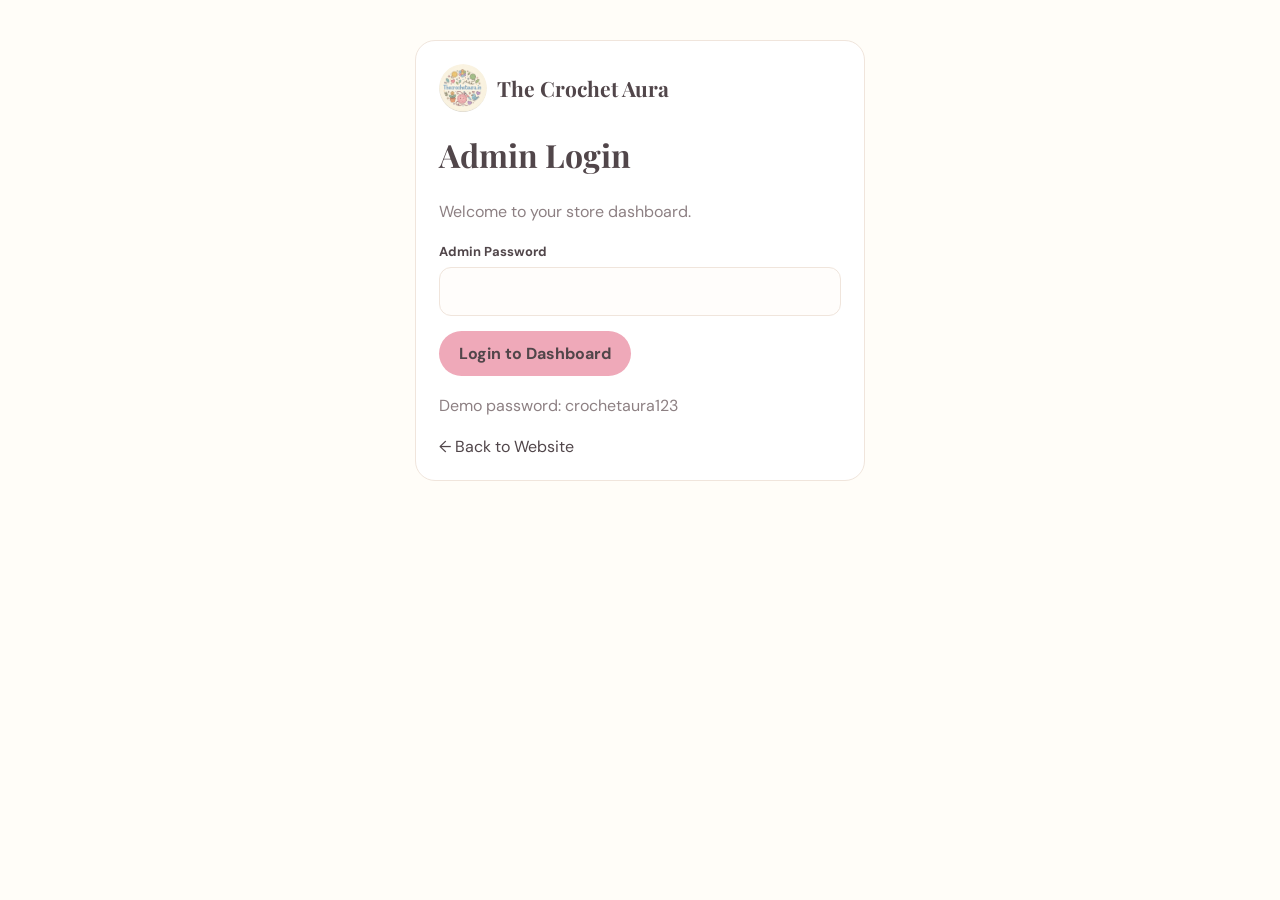
<file: admin.html>
<!DOCTYPE html>
<html lang="en">
<head>
<meta charset="UTF-8"><meta name="viewport" content="width=device-width,initial-scale=1">
<title>Admin Panel | The Crochet Aura</title>
<link rel="stylesheet" href="style.css">
<link rel="stylesheet" href="admin.css">
</head>
<body class="admin-page">

<div id="adminLoginWrap" class="container content" style="max-width:450px">
<form id="adminLogin" class="panel">
<div class="brand"><img src="assets/logo.png">The Crochet Aura</div>
<h1>Admin Login</h1>
<p class="muted">Welcome to your store dashboard.</p>
<div class="field"><label>Admin Password</label><input id="adminPassword" type="password" required></div>
<button type="submit">Login to Dashboard</button>
<p class="muted">Demo password: crochetaura123</p>
<a href="index.html">← Back to Website</a>
</form>
</div>

<div id="adminApp" class="hidden">
<div class="admin-layout">
<aside class="sidebar">
<div class="admin-brand">🧶 The Crochet Aura</div>
<a href="#overview">Overview</a>
<a href="#products">Products</a>
<a href="#orders">Customer Orders</a>
<a href="#custom">Custom Requests</a>
<a href="index.html">View Website ↗</a>
</aside>

<main class="admin-main">
<div class="row"><div><h1>Dashboard</h1><p class="sub">Manage your handmade store.</p></div><span class="pill">ADMIN</span></div>

<section id="overview">
<div class="stat-grid">
<div class="stat">Products<strong id="statProducts">0</strong></div>
<div class="stat">Orders<strong id="statOrders">0</strong></div>
<div class="stat">Custom Requests<strong id="statRequests">0</strong></div>
</div>
</section>

<section id="products" class="panel" style="margin-top:22px">
<div class="row"><h2>Manage Products</h2><a class="btn" href="#addProduct">+ Add Product</a></div>
<div class="table-wrap"><table>
<thead><tr><th>Name</th><th>Category</th><th>Price</th><th>Stock</th><th>Action</th></tr></thead>
<tbody id="adminProducts"></tbody>
</table></div>

<div id="addProduct" style="border-top:1px solid var(--line);margin-top:25px;padding-top:20px">
<h2>Add New Product</h2>
<form id="productForm">
<div class="field">
<label>Product Photos (Maximum 3)</label>
<div class="upload-grid" id="imagePreview">
<label class="upload-tile" for="productPhotos">
<span style="font-size:35px">＋</span><small>Add Photo</small>
</label>
</div>
<input type="file" id="productPhotos" accept="image/*" multiple hidden>
</div>
<div class="form-grid">
<div class="field"><label>Product Name</label><input id="pname" required></div>
<div class="field"><label>Price ₹</label><input id="pprice" type="number" min="1" required></div>
<div class="field"><label>Category</label>
<select id="pcategory">
<option>Crochet Bouquets</option><option>Flowers</option>
<option>Gifts</option><option>Plushies</option><option>Accessories</option>
</select></div>
<div class="field"><label>Stock</label><input id="pstock" type="number" min="0" value="1"></div>
<div class="field wide"><label>Description</label><textarea id="pdesc"></textarea></div>
</div>
<button type="submit">Save Product ♡</button>
</form>
</div>
</section>

<section id="orders" class="panel" style="margin-top:22px">
<h2>Customer Orders</h2>
<p class="muted">Confirm an order here, then update its shipping status.</p>
<div class="table-wrap"><table>
<thead><tr><th>Order</th><th>Customer</th><th>Total</th><th>Current Status</th><th>Update</th></tr></thead>
<tbody id="adminOrders"></tbody>
</table></div>
</section>

<section id="custom" class="panel" style="margin-top:22px">
<h2>Customization Requests</h2>
<div id="adminRequests"></div>
</section>

</main>
</div>
</div>
<script src="admin.js"></script>
</body></html>
</file>
<file: style.css>
@import url('https://fonts.googleapis.com/css2?family=DM+Sans:wght@400;500;600;700&family=Playfair+Display:wght@500;600;700&display=swap');

:root{
 --cream:#fff8e9;
 --white:#fffdf8;
 --pink:#efa9b9;
 --lightpink:#f8dce3;
 --sage:#a9c99a;
 --sky:#91c7db;
 --gold:#ddbb75;
 --ink:#51464a;
 --muted:#8d8083;
 --line:#f0e5dc;
}
*{box-sizing:border-box}
body{margin:0;background:var(--white);color:var(--ink);font-family:'DM Sans',sans-serif}
a{text-decoration:none;color:inherit}
button,input,textarea,select{font:inherit}
button,.btn{border:0;border-radius:30px;padding:12px 20px;background:var(--pink);color:var(--ink);font-weight:700;cursor:pointer}
button:hover,.btn:hover{opacity:.85}
.secondary{background:var(--sage)}
.outline{background:transparent;border:1px solid var(--pink)}
.container{width:92%;max-width:1150px;margin:auto}
.announcement{text-align:center;background:var(--sage);padding:9px;font-size:12px;font-weight:700}
.header{position:sticky;top:0;background:#fffdf8ed;z-index:10;border-bottom:1px solid var(--line)}
.nav{height:75px;display:flex;align-items:center;justify-content:space-between;gap:15px}
.brand{display:flex;align-items:center;gap:10px;font:700 21px 'Playfair Display'}
.brand img{width:48px;height:48px;border-radius:50%;object-fit:cover}
.navlinks{display:flex;gap:22px;font-size:14px;font-weight:600}
.navlinks a:hover{color:#c56f86}
.navtools{display:flex;gap:8px}
.iconbtn{width:42px;height:42px;border-radius:50%;display:grid;place-items:center;background:var(--cream)}
.menu{display:none}
.hero{background:var(--cream);padding:55px 0}
.hero-grid{display:grid;grid-template-columns:1fr 1fr;align-items:center;gap:35px}
.eyebrow{font-size:11px;letter-spacing:3px;color:#bc7187;font-weight:700;text-transform:uppercase}
h1,h2,h3{font-family:'Playfair Display',serif}
.hero h1{font-size:clamp(42px,6vw,65px);line-height:1.1}
.hero p,.muted{color:var(--muted);line-height:1.8}
.hero-art{background:linear-gradient(135deg,#f8dce3,#fff0d5,#e1efd9);padding:30px;border-radius:45%;display:grid;place-items:center;min-height:300px}
.hero-art img{width:75%;max-width:290px;border-radius:50%}
.section{padding:60px 0}
.soft,.page-hero{background:var(--cream)}
.section-head{text-align:center;margin-bottom:30px}
.section-head h2,.page-title{font-size:38px;margin:10px 0}
.categories,.features{display:grid;grid-template-columns:repeat(3,1fr);gap:18px}
.category,.feature,.panel{background:white;border:1px solid var(--line);padding:23px;border-radius:20px}
.category{text-align:center}
.category .emoji{font-size:42px}
.page-hero{text-align:center;padding:42px 0}
.content{padding:40px 0 65px}
.product-grid{display:grid;grid-template-columns:repeat(3,1fr);gap:20px}
.product-card{border:1px solid var(--line);border-radius:18px;overflow:hidden;background:white}
.product-photo{height:230px;background:linear-gradient(135deg,#f8dce3,#fff1d9,#e1efd9);display:grid;place-items:center;font-size:55px;overflow:hidden}
.product-photo img{width:100%;height:100%;object-fit:cover}
.product-info{padding:16px}
.product-info h3{margin:8px 0}
.price{font-weight:700}
.pill{background:var(--lightpink);padding:6px 12px;border-radius:20px;font-size:11px}
.row{display:flex;align-items:center;justify-content:space-between;gap:12px}
.two-col{display:grid;grid-template-columns:1fr 1fr;gap:22px}
.field{display:flex;flex-direction:column;gap:7px;margin-bottom:15px}
.field label{font-size:13px;font-weight:700}
.field input,.field textarea,.field select{width:100%;padding:13px;border:1px solid var(--line);border-radius:12px;background:#fffdfb;outline:none;color:var(--ink)}
.field textarea{min-height:110px;resize:vertical}
.form-grid{display:grid;grid-template-columns:1fr 1fr;gap:12px}
.wide{grid-column:1/-1}
.cart-row{display:grid;grid-template-columns:65px 1fr auto;gap:12px;align-items:center;border-bottom:1px solid var(--line);padding:15px 0}
.mini-photo{width:65px;height:65px;background:var(--lightpink);border-radius:12px;display:grid;place-items:center;font-size:25px}
.qty{display:flex;align-items:center;gap:8px;margin-top:8px}
.qty button{padding:5px 11px}
.footer{background:#f8edf0;padding:40px 0 20px;margin-top:30px}
.footer-grid{display:grid;grid-template-columns:2fr 1fr 1fr;gap:25px}
.footer p,.footer a{font-size:13px;color:#796c70;line-height:2}
.copyright{text-align:center;border-top:1px solid #ead9dd;margin-top:25px;padding-top:15px;font-size:12px}
.notice{padding:14px;background:#edf5e9;border-radius:12px;margin:15px 0}
.empty{text-align:center;padding:40px 10px;color:var(--muted)}
.profile-head{display:flex;align-items:center;gap:15px}
.avatar{width:75px;height:75px;border-radius:50%;background:var(--lightpink);display:grid;place-items:center;font-size:30px}
.order-card{border:1px solid var(--line);border-radius:15px;padding:15px;margin:12px 0}
.status{background:#f8e9d4;border-radius:20px;padding:6px 10px;font-size:11px;font-weight:700}
.status.confirmed{background:#e4f0df}
.status.shipped{background:#e0eff5}
.hidden{display:none!important}
.upload-grid{display:grid;grid-template-columns:repeat(3,1fr);gap:10px}
.upload-tile{aspect-ratio:1;border:2px dashed #d9b8c1;border-radius:14px;display:grid;place-items:center;overflow:hidden;position:relative;cursor:pointer;background:#fff9fa}
.upload-tile img{width:100%;height:100%;object-fit:cover}
.upload-tile button{position:absolute;top:5px;right:5px;padding:5px 9px}
.admin-layout{display:grid;grid-template-columns:210px 1fr}
.sidebar{background:#fff7f0;padding:20px}
.sidebar a{display:block;padding:12px;border-radius:10px;font-size:13px}
.sidebar a:hover{background:var(--lightpink)}
.admin-main{padding:25px;min-width:0}
.stat-grid{display:grid;grid-template-columns:repeat(3,1fr);gap:15px}
.stat{background:white;padding:20px;border:1px solid var(--line);border-radius:15px}
.stat strong{display:block;font:30px 'Playfair Display';margin-top:10px}
table{width:100%;border-collapse:collapse;font-size:13px}
th,td{text-align:left;padding:12px;border-bottom:1px solid var(--line)}
.table-wrap{overflow:auto}
.toast{position:fixed;bottom:20px;left:50%;transform:translateX(-50%);background:var(--ink);color:white;padding:13px 20px;border-radius:30px;z-index:50}
@media(max-width:760px){
 .nav{height:68px}
 .navlinks{display:none;position:absolute;top:68px;left:0;right:0;background:white;padding:20px;flex-direction:column}
 .navlinks.open{display:flex}
 .menu{display:block}
 .brand{font-size:16px}
 .brand img{width:40px;height:40px}
 .hero-grid,.two-col{grid-template-columns:1fr}
 .hero-art{min-height:220px}
 .categories,.features{grid-template-columns:1fr}
 .product-grid{grid-template-columns:repeat(2,1fr);gap:12px}
 .product-photo{height:160px}
 .footer-grid{grid-template-columns:1fr}
 .form-grid{grid-template-columns:1fr}
 .wide{grid-column:auto}
 .admin-layout{grid-template-columns:1fr}
 .sidebar{display:flex;overflow:auto;gap:5px;padding:10px}
 .sidebar a{white-space:nowrap}
 .admin-main{padding:15px}
 .stat-grid{grid-template-columns:1fr 1fr}
}
@media(max-width:380px){.product-grid{grid-template-columns:1fr}}
/* HERO BUTTON ALIGNMENT */
.hero-actions {
  display: flex;
  flex-wrap: wrap;
  align-items: center;
  gap: 12px;
}

.hero-actions .btn {
  display: inline-flex;
  justify-content: center;
  align-items: center;
  white-space: nowrap;
  margin: 0;
}

@media(max-width:600px) {
  .hero-actions {
    flex-wrap: nowrap;
    gap: 8px;
  }

  .hero-actions .btn {
    font-size: 13px;
    padding: 13px 14px;
    flex: 1;
    min-width: 0;
  }
}

/* MOBILE MENU */
@media(max-width:768px) {
  .nav {
    position: relative;
  }

  .navlinks {
    display: none;
    position: absolute;
    top: 100%;
    left: 0;
    right: 0;
    z-index: 999;
    background: #fffaf0;
    padding: 20px;
    flex-direction: column;
    gap: 18px;
    border-radius: 0 0 18px 18px;
    box-shadow: 0 8px 20px #00000012;
  }

  .navlinks.menu-open {
    display: flex;
  }

  .menu {
    cursor: pointer;
  }
}
.menu {
  display: flex !important;
  visibility: visible !important;
  opacity: 1 !important;
  pointer-events: auto !important;
  cursor: pointer !important;
  position: relative !important;
  z-index: 99999 !important;
  background: transparent;
  border: none;
  font-size: 26px;
  padding: 10px;
  color: #333;
}

@media(min-width:769px) {
  .menu {
    display: none !important;
  }
}
</file>
<file: admin.css>
.admin-page{background:#fffdf8}
.admin-brand{font:700 20px 'Playfair Display';margin-bottom:20px}
.admin-main h1{font:600 30px 'Playfair Display'}
.admin-main .sub{color:var(--muted)}
.admin-main section{scroll-margin-top:20px}
.admin-actions{display:flex;gap:10px;flex-wrap:wrap}
</file>
